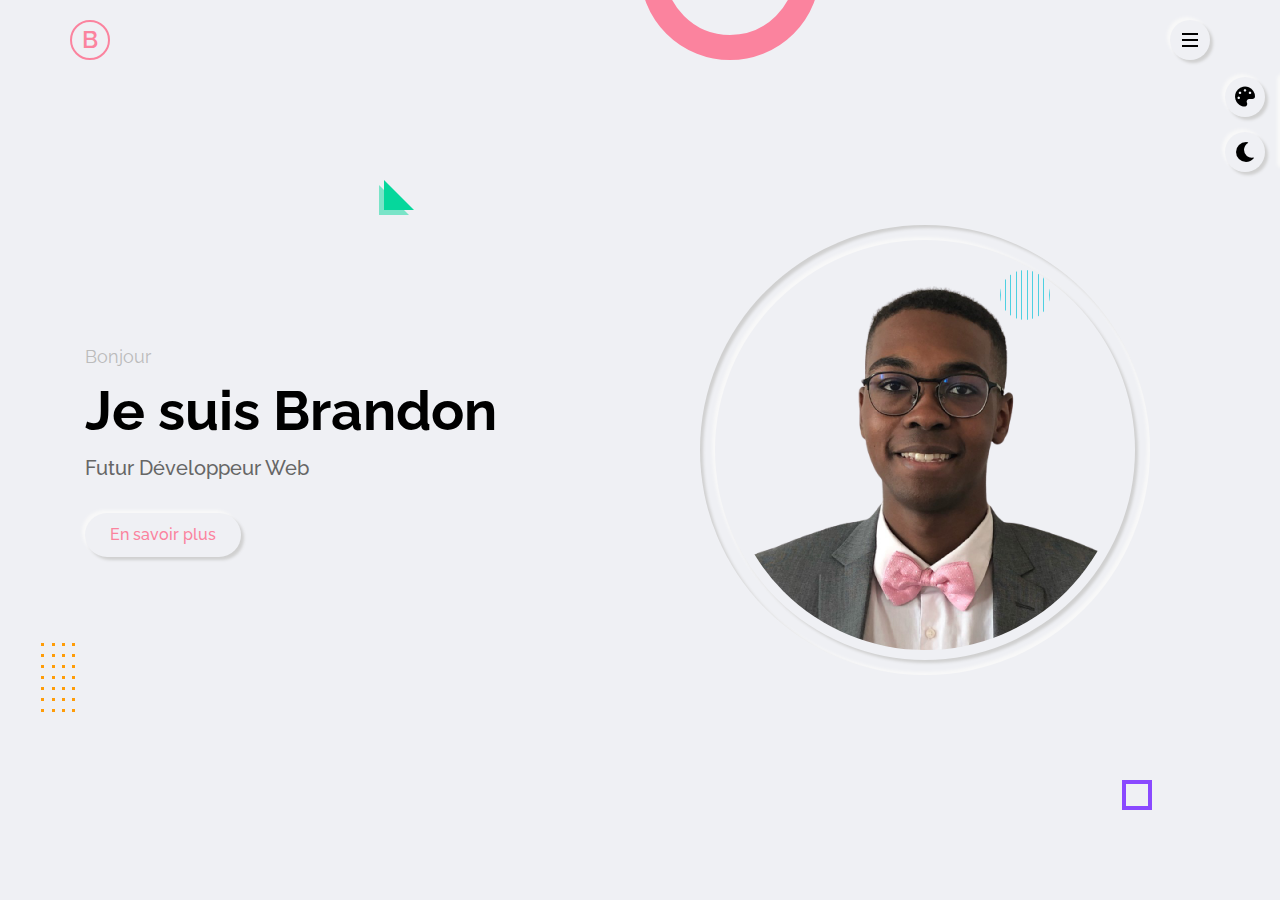
<file: portfolio/index.html>
<!DOCTYPE html>
<html lang="en">
<head>
    <meta charset="UTF-8">
    <meta http-equiv="X-UA-Compatible" content="IE=edge">
    <meta name="viewport" content="width=device-width, initial-scale=1.0">
    
    <!-- font awesome -->
    <link rel="stylesheet" href="css/font-aawesome.css">

    <!-- main css -->

    <link rel="stylesheet" href="css/style.css">

    <!-- responsive css -->

    <link rel="stylesheet" type="text/css" href="css/responsive.css">

    <!-- default color skin -->

    <link rel="stylesheet" href="css/color-1.css">

    <!-- style switcher -->
    <link rel="stylesheet" type="text/css" class="alternate-style" title="color-1" href="css/color-1.css" disabled>
    <link rel="stylesheet" type="text/css" class="alternate-style" title="color-2" href="css/color-2.css" disabled>
    <link rel="stylesheet" type="text/css" class="alternate-style" title="color-3" href="css/color-3.css" disabled>
    <link rel="stylesheet" type="text/css" class="alternate-style" title="color-4" href="css/color-4.css" disabled>
    <link rel="stylesheet" type="text/css" class="alternate-style" title="color-5" href="css/color-5.css" disabled>
    <link rel="stylesheet" href="css/style-switcher.css">

    <!-- title -->

    <title>Personal Portfolio Website</title>
</head>
<body>

    <!-- header start -->

    <header class="header">
        <div class="container">
            <div class="row justify-content-between">
                <div class="logo">
                    <a href="index.html">B</a>      
                </div>
                <div class="hamburger-btn outer-shadow hover-in-shadow">
                    <span></span>
                </div>
            </div>
        </div>
    </header>
    
    <!-- header end -->

    <!-- navigation menu start -->

    <nav class="nav-menu">
        <div class="close-nav-menu outer-shadow hover-in-shadow">&times;</div>
        <div class="nav-menu-inner">
            <ul>
                <li><a href="#home" class="link-item inner-shadow active">accueil</a></li>
                <li><a href="#about" class="link-item outer-shadow hover-in-shadow">à propos de moi</a></li>
                <li><a href="#services" class="link-item outer-shadow hover-in-shadow">services</a></li>
                <li><a href="#portfolio" class="link-item outer-shadow hover-in-shadow">portfolio</a></li>
                <li><a href="#testimonial" class="link-item outer-shadow hover-in-shadow">avis</a></li>
                <li><a href="#contact" class="link-item outer-shadow hover-in-shadow">contact</a></li>
            </ul>
        </div>

        <!-- copyright text -->

        <p class="copyright-text">&copy; 03/12/2021 Portfolio de Brandon ALEXANDRE</p>
    </nav>
    <div class="fade-out-effect"></div>
    <!-- navigation menu end -->

    <!-- Accueil section start -->

    <section class="home-section section active" id="home">

        <!-- Effect wrap start -->

        <div class="effect-wrap">
            <div class="effect effect-1"></div>
            <div class="effect effect-2">
                <div></div><div></div><div></div><div></div><div></div><div></div><div></div>
                <div></div><div></div><div></div><div></div><div></div><div></div><div></div>
                <div></div><div></div><div></div><div></div><div></div><div></div><div></div>
                <div></div><div></div><div></div><div></div><div></div><div></div><div></div>
            </div>
            <div class="effect effect-3"></div>
            <div class="effect effect-4"></div>
            <div class="effect effect-5">
                <div></div><div></div><div></div><div></div><div></div>
                <div></div><div></div><div></div><div></div><div></div>
            </div>
        </div>

        <!-- Effect wrap end -->

        <div class="container">
            <div class="row full-screen align-items-center">
                <div class="home-text">
                    <p>Bonjour</p>
                    <h2>Je suis Brandon</h2>
                    <h1>futur développeur web</h1>
                    <a href="#about" class="link-item btn-1 outer-shadow hover-in-shadow">En savoir plus</a>
                </div>
                <div class="home-img">
                    <div class="img-box inner-shadow">
                        <img src="img/photo-de-profil.png" class="outer-shadow" alt="profile-pic">
                    </div>
                </div>
            </div>
        </div>
    </section>
    <!-- Accueil section end -->

    <!-- A propos de moi section start  -->

    <section class="about-section section" id="about">
        <div class="container">
            <div class="row">
                <div class="section-title">
                    <h2 data-heading="informations principales">à propos de moi</h2>
                </div>
            </div>
            <div class="row">
                <div class="about-img">
                    <div class="img-box inner-shadow">
                        <img src="img/photo-de-profil.png" class="outer-shadow" alt="profile-pic">
                    </div>

                    <!-- Liens réseaux sociaux start  -->

                    <div class="social-links">
                        <a href="https://www.instagram.com/brazake/?hl=fr" class="outer-shadow hover-in-shadow" target="_blank"><i class="fab fa-instagram"></i></a>
                        <a href="https://www.linkedin.com/in/brandon-alexandre-1036ba220" class="outer-shadow hover-in-shadow" target="_blank"><i class="fab fa-linkedin-in"></i></a>
                        <a href="https://github.com/brazake" class="outer-shadow hover-in-shadow" target="_blank"><i class="fab fa-github"></i></a>
                    </div>

                    <!-- Liens réseaux sociaux end  -->

                </div>
                <div class="about-info">
                    <p><span>Bonjour ! Je m'appelle Brandon. Je suis développeur web.</span><br>Auparavant, j’ai effectué plusieurs années en tant qu'Aide-soignant dans des hôpitaux généraux, psychiatrique et dans des maisons de retraite, ce qui m’a permis d’acquérir de très bonnes compétences telles que l’organisation, l’écoute, le conseil ainsi que des qualités relationnelles importantes. J’ai profité de mon opération du genou pour effectuer une reconversion professionnelle dans le Développement Web, domaine qui m’intéresse depuis de nombreuses années.</p>
                    <p>J’ai donc suivi la formation Développeur Web au sein d'une école de développement web en direct et à distance, O'clock. Je souhaite grâce à cette formation l’obtenir un Bac+2, puis trouvé un emploi pour continuer dans cet axe avec envie, motivation et des idées plein la tête.</p>
                    <a href="cv.pdf" class="btn-1 outer-shadow hover-in-shadow" target="_blank">Télécharger le CV</a>
                    <a href="#contact" class="link-item btn-1 outer-shadow hover-in-shadow">Engagez moi</a>
                </div>
            </div>
            <!-- A propos onglet start  -->
            <div class="row">
                <div class="about-tabs">
                    <span class="tab-item outer-shadow active" data-target=".skills">compétences</span>
                    <span class="tab-item" data-target=".experience">éxperiences</span>
                    <span class="tab-item" data-target=".education">diplômes</span>
                </div>
            </div>
            <!-- A propos onglet end  -->

            <!-- compétence start  -->
            <div class="row">
                <div class="skills tab-content active">
                    <div class="row">
                        <!--  skill item start  -->
                        <div class="skills-item">
                            <p>Html</p>
                            <div class="progress inner-shadow">
                                <div class="progress-bar" style="width: calc(80% - 14px)">
                                    <!-- <span>80%</span> -->
                                </div>
                            </div>
                            <ul>
                                <li>- Structure d'un page</li>
                                <li>- Tags principaux</li>
                                <li>- Les éléments et leurs placements</li>
                                <li>- Balises structurantes</li>
                                <li>- Listes</li>
                                <li>- Tableaux</li>
                                <li>- Formulaires</li>
                            </ul>
                        </div>
                        <!--  skill item end  -->
                        <!--  skill item start  -->
                        <div class="skills-item">
                            <p>Javascript</p>
                            <div class="progress inner-shadow">
                                <div class="progress-bar" style="width: calc(70% - 14px)">
                                    <!-- <span>70%</span> -->
                                </div>
                            </div>
                            <ul>
                                <li>- Les variables</li>
                                <li>- Les conditions</li>
                                <li>- Les boucles</li>
                                <li>- Les fonctions</li>
                                <li>- Les tableaux</li>
                                <li>- Algorithmes</li>
                            </ul>
                        </div>
                        <!--  skill item end  -->
                        <!--  skill item start  -->
                        <div class="skills-item">
                            <p>React</p>
                            <div class="progress inner-shadow">
                                <div class="progress-bar" style="width: calc(30% - 14px)">
                                    <!-- <span>30%</span> -->
                                </div>
                            </div>
                            <ul>
                                <li>- Création et analyse d'une application React</li>
                                <li>- Les composants React</li>
                                <li>- Cycles de vie</li>
                                <li>- Les routes</li>
                                <li>- Redux</li>
                                <li>- Strapi</li>
                                <li>- Ant Design</li>
                            </ul>
                        </div>
                        <!--  skill item end  -->
                        <!--  skill item start  -->
                        <div class="skills-item">
                            <p>Css</p>
                            <div class="progress inner-shadow">
                                <div class="progress-bar" style="width: calc(80% - 14px)">
                                    <!-- <span>80%</span> -->
                                </div>
                            </div>
                            <ul>
                                <li>- Marges</li>
                                <li>- Bordures</li>
                                <li>- Fond coloré / imagé / dégradé</li>
                                <li>- Polices de caractères</li>
                                <li>- Couleurs</li>
                                <li>- Les flottants</li>
                                <li>- Flexbox</li>
                                <li>- Positionnement (fixé, absolu et relatif)</li>
                            </ul>
                        </div>
                        <!--  skill item end  -->
                        <!--  skill item start  -->
                        <div class="skills-item">
                            <p>SQL</p>
                            <div class="progress inner-shadow">
                                <div class="progress-bar" style="width: calc(60% - 14px)">
                                    <!-- <span>60%</span> -->
                                </div>
                            </div>
                            <ul>
                                <li>- Vocabulaire SQL</li>
                                <li>- Opérations SQL</li>
                                <li>- Sélection de données</li>
                                <li>- Les jointures</li>
                            </ul>
                        </div>
                        <!--  skill item end  -->
                        <!--  skill item start  -->
                        <div class="skills-item">
                            <p>Php</p>
                            <div class="progress inner-shadow">
                                <div class="progress-bar" style="width: calc(70% - 14px)">
                                    <!-- <span>70%</span> -->
                                </div>
                            </div>
                            <ul>
                                <li>- Les variables</li>
                                <li>- Les conditions</li>
                                <li>- Les boucles</li>
                                <li>- Les fonctions</li>
                                <li>- Les tableaux</li>
                                <li>- Utiliser le php dans du html</li>
                                <li>- Formulaire et récupération des données en PHP</li>
                                <li>- Communiquer avec une base de données</li>
                                <li>- POO</li>
                            </ul>
                        </div>
                        <!--  skill item end  -->
                    </div>
                </div>
            </div>
            <!-- compétence end  -->

            <!-- experience start  -->
            <div class="row">
                <div class="experience tab-content">
                    <div class="row">
                        <div class="timeline">
                            <div class="row">
                                <!-- timeline item start  -->
                                <div class="timeline-item">
                                    <div class="timeline-item-inner outer-shadow">
                                        <i class="fas fa-briefcase icon"></i>
                                        <span>Juin, 2022 - Futur</span>
                                        <h3>développeur Web</h3>
                                        <h4>Chez vous ?</h4>
                                        <p>Si vous me recrutez, vous prendrez la place de cette case.</p>
                                    </div>
                                </div>
                                <!-- timeline item end  -->
                                <!-- timeline item start  -->
                                <div class="timeline-item">
                                    <div class="timeline-item-inner outer-shadow">
                                        <i class="fas fa-briefcase icon"></i>
                                        <span>Septembre, 2020 - Avril, 2021</span>
                                        <h3>Aide soignant</h3>
                                        <h4>Maison de retraite, les Saules, Montauban (82)</h4>
                                        <p>Cet emploi m’a permis d’acquérir de très bonnes compétences telles que l’organisation, l’écoute, la patience ainsi que des qualités relationnelles importantes. Dans cet emploi, je travaillais de nuit.</p>
                                    </div>
                                </div>
                                <!-- timeline item end  -->
                                <!-- timeline item start  -->
                                <div class="timeline-item">
                                    <div class="timeline-item-inner outer-shadow">
                                        <i class="fas fa-briefcase icon"></i>
                                        <span>Septembre, 2018 - Septembre, 2020</span>
                                        <h3>Aide soignant</h3>
                                        <h4>Maison de retraite, Les rives d'or, La couture Boussey (27)</h4>
                                        <p>Cet emploi m’a permis d’acquérir de très bonnes compétences et il m'a permis de gagner en maturité. Dans cet emploi, je travaillais de jour.</p>
                                    </div>
                                </div>
                                <!-- timeline item end  -->
                                <!-- timeline item start  -->
                                <div class="timeline-item">
                                    <div class="timeline-item-inner outer-shadow">
                                        <i class="fas fa-briefcase icon"></i>
                                        <span>Septembre, 2016 - Septembre, 2018</span>
                                        <h3>Aide soignant</h3>
                                        <h4>Hopital psychiatrique et général, Évreux (27)</h4>
                                        <p>Durant cette période, j'étais vacataire. Ce qui m'a permis de travailler dans différents secteurs là où il y avait du besoin. Ça m'a permis d'améliorer mes capacités d'adaptation et m'a permis de développer en moi cette envie de toujours vouloir m'améliorer.</p>
                                    </div>
                                </div>
                                <!-- timeline item end  -->
                            </div>
                        </div>
                    </div>
                </div>
            </div>
            <!-- experience end  -->

            <!--  education start-->
            <div class="row">
                <div class="education tab-content">
                    <div class="row">
                        <div class="timeline">
                            <div class="row">
                                <!-- timeline item start  -->
                                <div class="timeline-item">
                                    <div class="timeline-item-inner outer-shadow">
                                        <i class="fas fa-graduation-cap icon"></i>
                                        <span>Decembre, 2021 - maintenant</span>
                                        <h3>Étudiant chez O'clock</h3>
                                        <p>Cette formation débouche sur le Titre Professionnel "Développeur Web et Web mobile" inscrit au RNCP. Il s’agit d’une certification de niveau 5 au barème européen, équivalent bac+2.</p>
                                    </div>
                                </div>
                                <!-- timeline item end  -->
                                <!-- timeline item start  -->
                                <div class="timeline-item">
                                    <div class="timeline-item-inner outer-shadow">
                                        <i class="fas fa-graduation-cap icon"></i>
                                        <span>2016</span>
                                        <h3>Diplôme d'Aide-soignant</h3>
                                    </div>
                                </div>
                                <!-- timeline item end  -->
                                <!-- timeline item start  -->
                                <div class="timeline-item">
                                    <div class="timeline-item-inner outer-shadow">
                                        <i class="fas fa-graduation-cap icon"></i>
                                        <span>2014</span>
                                        <h3>Obtention du Baccalauréat St2s</h3>
                                    </div>
                                </div>
                                <!-- timeline item end  -->
                            </div>
                        </div>
                    </div>
                </div>
            </div>

        
            <!--  education end  -->

        </div>
    </section>

    <!-- A propos de moi section end  -->

    <!-- service section section start  -->

    <section class="service-section section" id="services">
        <div class="container">
            <div class="row">
                <div class="section-title">
                    <h2 data-heading="Services">Les services que je proposes</h2>
                </div>
            </div>
            <div class="row">

                <!--  Service item start  -->

                <div class="service-item">
                    <div class="service-item-inner outer-shadow">
                        <div class="icon inner-shadow">
                            <i class="fas fa-mobile-alt"></i>
                        </div>
                        <h3>responsive design</h3>
                        <p>Le Responsive Web design vise à l'élaboration de sites offrant une expérience de lecture et de navigation optimales quelle que soit la gamme d'appareil (téléphones mobiles, tablettes, ordinateur).

                        </p>
                    </div>
                </div>

                <!--  Service item end  -->
                <!--  Service item start  -->

                <div class="service-item">
                    <div class="service-item-inner outer-shadow">
                        <div class="icon inner-shadow">
                            <i class="fas fa-laptop-code"></i>
                        </div>
                        <h3>web design</h3>
                        <p>Le web design vise organiser l’information dans les pages du site et adapter au mieux les contenus à ce support spécifique qu’est le web.</p>
                    </div>
                </div>

                <!--  Service item end  -->
                <!--  Service item start  -->

                <div class="service-item">
                    <div class="service-item-inner outer-shadow">
                        <div class="icon inner-shadow">
                            <i class="fas fa-code"></i>
                        </div>
                        <h3>code propre</h3>
                        <p>Un code qui respecte les règles et normes du langage de développement (HTML, CSS, PHP, Javascript, REACT )</p>
                    </div>
                </div>

                <!--  Service item end  -->
                <!--  Service item start  -->

                <div class="service-item">
                    <div class="service-item-inner outer-shadow">
                        <div class="icon inner-shadow">
                            <i class="fas fa-search"></i>
                        </div>
                        <h3>référencement marketing</h3>
                        <p>Englobe toutes les techniques visant à améliorer la visibilité d’un site web dans les résultats naturels des moteurs de recherche tels que Google, Yahoo ou Bing...</p>
                    </div>
                </div>

                <!--  Service item end  -->
        </div>
    </section>

    <!-- service section section end  -->

    <!--  Portefolio section start  -->

    <section class="portfolio-section section" id="portfolio">
        <div class="container">
            <div class="row">
                <div class="section-title">
                    <h2 data-heading="portfolio">Les derniers travaux</h2>
                </div>
            </div>
            <!--  portfolio filter start  -->
            <div class="row">
                <div class="portfolio-filter">
                    <span class="filter-item outer-shadow active" data-target="all">tout</span>
                    <span class="filter-item" data-target="web-application">web application</span>
                    <span class="filter-item" data-target="challenge-frontend-mentor">challenge frontend mentor</span>
                    <span class="filter-item" data-target="mobile-app">application mobile</span>
                    <span class="filter-item" data-target="e-commerce">e-commerce</span>
                </div>
            </div>
            <!--  portfolio filter end  -->

            <!--  portfolio items start  -->

            <div class="row portfolio-items">
            <!--  portfolio item start 1  -->
                <div class="portfolio-item" data-category="web-application">
                    <div class="portfolio-item-inner outer-shadow">
                        <div class="portfolio-item-img">
                            <img src="img/Portefolio-personnel.png" alt="portefolio" data-screenshots="img/portefolio-personnel/Capture d’écran 2021-12-05 030250.png,
                            img/portefolio-personnel/Capture d’écran 2021-12-05 030319.png,
                            img/portefolio-personnel/Capture d’écran 2021-12-05 030344.png,
                            img/portefolio-personnel/Capture d’écran 2021-12-05 030411.png,
                            img/portefolio-personnel/Capture d’écran 2021-12-05 030427.png,
                            img/portefolio-personnel/Capture d’écran 2021-12-05 030443.png,
                            img/portefolio-personnel/Capture d’écran 2021-12-05 030508.png">
                            <!--  view project btn  -->
                            <span class="view-project">voir le projet</span>
                        </div>
                        <p class="portfolio-item-title">portfolio personnel</p>
                        
                        <!--  portfolio item details start  -->

                        <div class="portfolio-item-details">
                            <div class="row">
                                <div class="description">
                                    <h3>Résumé du projet :</h3>
                                    <p>Pendant la formation et en vue d'une entrée dans la vie active, j'ai voulu faire un portfolio pour y mettre les différents projets que j'aurais réalisé durant la formation et avant la formation. <br> Je l'ai mis dans mes projets même si théoriquement si vous êtes dessus.</p>
                                </div>
                                <div class="info">
                                    <h3>Info du projet :</h3>
                                    <ul>
                                        <li>Date - <span>2021</span></li>
                                        <li>Client - <span>Brandon ALEXANDRE</span></li>
                                        <li>Langages - <span>html, css, javascript</span></li>
                                    </ul>
                                </div>
                            </div>
                        </div>
                        <!--  portfolio item details end  -->
                    </div>
                </div>
                <!--  portfolio item end 1 -->

                <!--  portfolio item start 2 -->
                <div class="portfolio-item" data-category="web-application">
                    <div class="portfolio-item-inner outer-shadow">
                        <div class="portfolio-item-img">
                            <img src="img/Site-jm-plumber.png" alt="site jm.plumber" data-screenshots="img/site-jm-plumber/Capture d’écran 2021-12-05 010413.png,
                            img/site-jm-plumber/Capture d’écran 2021-12-05 010447.png,
                            img/site-jm-plumber/Capture d’écran 2021-12-05 010514.png,
                            img/site-jm-plumber/Capture d’écran 2021-12-05 010558.png,
                            img/site-jm-plumber/Capture d’écran 2021-12-05 010629.png,
                            img/site-jm-plumber/Capture d’écran 2021-12-05 010736.png,
                            img/site-jm-plumber/Capture d’écran 2021-12-05 010759.png">
                            <!--  view project btn  -->
                            <span class="view-project">voir le projet</span>
                        </div>
                        <p class="portfolio-item-title">site plomberie</p>
                        
                        <!--  portfolio item details start  -->

                        <div class="portfolio-item-details">
                            <div class="row">
                                <div class="description">
                                    <h3>Résumé du projet :</h3>
                                    <p>Voici mon tout premier site mis en ligne pour mon papa. <br>
                                    C'est un site pour mettre en avant son travail en tant que plombier. <br><br>
                                    Je le modifierais et le rendrais plus joli, après la formation, mais bon ça reste le premier, qui touche la perfection dès le début ?</p>
                                </div>
                                <div class="info">
                                    <h3>Info du projet :</h3>
                                    <ul>
                                        <li>Date - <span>2021</span></li>
                                        <li>Client - <span>Jean-Marc ALEXANDRE</span></li>
                                        <li>Langages - <span>html, css, javascript, php</span></li>
                                        <li>Web - <span><a href="https://jm-plumber.fr/" target="_blank">jm-plumber.fr</a></span></li>
                                    </ul>
                                </div>
                            </div>
                        </div>
                        <!--  portfolio item details end  -->
                    </div>
                </div>
                <!--  portfolio item end 2 -->
                <!--  portfolio item start 3 -->
                <div class="portfolio-item" data-category="challenge-frontend-mentor">
                    <div class="portfolio-item-inner outer-shadow">
                        <div class="portfolio-item-img">
                            <img src="img/challenges/challenge 7 grid/Capture d’écran 2022-01-13 140043.png" alt="challenge frontend mentor sur grid" data-screenshots="img/challenges/challenge 7 grid/Capture d’écran 2022-01-13 140043.png,
                            img/challenges/challenge 7 grid/Capture d’écran 2022-01-13 140107.png,
                            img/challenges/challenge 7 grid/Capture d’écran 2022-01-13 140120.png,
                            img/challenges/challenge 7 grid/Capture d’écran 2022-01-13 140132.png">
                            <!--  view project btn  -->
                            <span class="view-project">voir le projet</span>
                        </div>
                        <p class="portfolio-item-title">Challenge sur le grid</p>
                        
                        <!--  portfolio item details start  -->

                        <div class="portfolio-item-details">
                            <div class="row">
                                <div class="description">
                                    <h3>Résumé du projet :</h3>
                                    <p>Dans cet exercice, on nous demandait de reproduire une page web, que nous avions reçus en image. Je suis vraiment content parce que j'ai pu exactement le reproduire. Ce challenge m'a permis de travailler sur le Html et le Css.</p>
                                </div>
                                <div class="info">
                                    <h3>Info du projet :</h3>
                                    <ul>
                                        <li>Date - <span>2021</span></li>
                                        <li>Client - <span>challenge frontend-mentor</span></li>
                                        <li>Langages - <span>html, css</span></li>
                                    </ul>
                                </div>
                            </div>
                        </div>
                        <!--  portfolio item details end  -->
                    </div>
                </div>
                <!--  portfolio item end 3 -->
                <!--  portfolio item start 4 -->
                <div class="portfolio-item" data-category="challenge-frontend-mentor">
                    <div class="portfolio-item-inner outer-shadow">
                        <div class="portfolio-item-img">
                            <img src="img/challenges/challenges html css/Capture d’écran 2022-01-13 143007.png" alt="challenge frontend mentor en html et en css" data-screenshots="img/challenges/challenges html css/Capture d’écran 2022-01-13 143007.png,
                            img/challenges/challenges html css/Capture d’écran 2022-01-13 143133.png,
                            img/challenges/challenges html css/Capture d’écran 2022-01-13 143207.png,
                            img/challenges/challenges html css/Capture d’écran 2022-01-13 143307.png,
                            img/challenges/challenges html css/Capture d’écran 2022-01-13 143323.png">
                            <!--  view project btn  -->
                            <span class="view-project">voir le projet</span>
                        </div>
                        <p class="portfolio-item-title">Challenges html/css</p>
                        
                        <!--  portfolio item details start  -->

                        <div class="portfolio-item-details">
                            <div class="row">
                                <div class="description">
                                    <h3>Résumé du projet :</h3>
                                    <p>Dans ces exercices, on nous demandait de reproduire une page web ou des partie que l'on peu retrouver sur des pages web. Ces challenges m'on permis de travailler sur le Html et le Css.</p>
                                </div>
                                <div class="info">
                                    <h3>Info du projet :</h3>
                                    <ul>
                                        <li>Date - <span>2020</span></li>
                                        <li>Client - <span>challenge frontend-mentor</span></li>
                                        <li>Langages - <span>html, css</span></li>
                                    </ul>
                                </div>
                            </div>
                        </div>
                        <!--  portfolio item details end  -->
                    </div>
                </div>
                <!--  portfolio item end 4 -->
            </div>
            <!--  portfolio items end  -->
        </div>
    </section>
    <!--  Portfolio section end  -->

    <!--  testimonial section start  -->
    <section class="testimonial-section section" id="testimonial">
        <div class="container">
            <div class="row">
                <div class="section-title">
                    <h2 data-heading="Témoignage">Avis clients</h2>
                </div>
            </div>
            <div class="row">
                <div class="testi-box">
                    <div class="testi-slider outer-shadow">
                        <div class="testi-slider-container">
                            <!--  testi item start  -->
                            <div class="testi-item active">
                                <i class="fas fa-quote-left left"></i>
                                <i class="fas fa-quote-right right"></i>
                                <p>Du très bon travail, et en tant que client, je suis satisfait de mon site Jm-plumber.</p>
                                <img src="img/testimonial/User-80_icon-icons.com_57249.png" alt="avis-client">
                                <span>Jean-Marc</span>
                            </div>
                            <!--  testi item end  -->
                            <!--  testi item start  -->
                            <div class="testi-item">
                                <i class="fas fa-quote-left left"></i>
                                <i class="fas fa-quote-right right"></i>
                                <p>Du très bon travail, à l'écoute et sérieux.</p>
                                <img src="img/testimonial/Businesswoman-80_icon-icons.com_57361.png" alt="avis-client">
                                <span>Rachelle</span>
                            </div>
                            <!--  testi item end  -->
                            <!--  testi item start  -->
                            <div class="testi-item">
                                <i class="fas fa-quote-left left"></i>
                                <i class="fas fa-quote-right right"></i>
                                <p>À sur mettre a profit ces connaissance pour me faire une page web, merci.</p>
                                <img src="img/testimonial/User-80_icon-icons.com_57249.png" alt="avis-client">
                                <span>Jannaï</span>
                            </div>
                            <!--  testi item end  -->
                        </div>
                    </div>
                    <div class="testi-slider-nav">
                        <span class="prev outer-shadow hover-in-shadow"><i class="fas fa-angle-left"></i></span>
                        <span class="next outer-shadow hover-in-shadow"><i class="fas fa-angle-right"></i></span>
                    </div>
                </div>
            </div>
        </div>
    </section>
    <!--  testimonial section end  -->

    <!--  Contact section start  -->

    <section class="contact-section section" id="contact">
        <div class="container">
            <div class="row">
                <div class="section-title">
                    <h2 data-heading="contact">Entrez en contact</h2>
                </div>
            </div>
            <div class="row">

                <!--  contact item start  -->
                <div class="contact-item">
                    <div class="contact-item-inner outer-shadow">
                        <i class="fas fa-phone"></i>
                        <span>Téléphone</span>
                        <p>06 27 92 23 20</p>
                    </div>
                </div>
                <!--  contact item end  -->
                <!--  contact item start  -->
                <div class="contact-item">
                    <div class="contact-item-inner outer-shadow">
                        <i class="fas fa-envelope"></i>
                        <span>Email</span>
                        <p>brazake@outlook.com</p>
                    </div>
                </div>
                <!--  contact item end  -->
                <!--  contact item start  -->
                <div class="contact-item">
                    <div class="contact-item-inner outer-shadow">
                        <i class="fas fa-map-marker-alt"></i>
                        <span>Adresse</span>
                        <p>Brandon Alexandre <br> Montauban</p>
                    </div>
                </div>
                <!--  contact item end  -->
            </div>
            <div class="row">
                <div class="contact-form">
                    <form action="https://formsubmit.co/brazake@outlook.com" method="POST">
                        <div class="row">
                            <div class="w-50">
                                <div class="input-group outer-shadow hover-in-shadow">
                                    <input type="text" name="nom" placeholder="Nom*" class="input-control" required>
                                </div>
                                <div class="input-group outer-shadow hover-in-shadow">
                                    <input type="email" name="email" placeholder="Email" class="input-control" required>
                                </div>
                                <div class="input-group outer-shadow hover-in-shadow">
                                    <input type="text" name="_subject" placeholder="Objet*" class="input-control" required>
                                    <input type="hidden" name="_next" value="https://portfolio-brandon-alexandre.com/mail/thankyou.html">
                                </div>
                            </div>
                            <div class="w-50">
                                <div class="input-group outer-shadow hover-in-shadow">
                                    <textarea class="input-control" name="message" placeholder="Message*" required></textarea>
                                </div>
                            </div>
                        </div>
                        <div class="row">
                            <div class="submit-btn">
                                <button type="submit" class="btn-1 outer-shadow hover-in-shadow">Envoyer un message</button>
                            </div>
                        </div>
                    </form>
                </div>
            </div>
        </div>
    </section>

    <!--  Contact section end  -->

    <!--  Portfolio popup start  -->
    <div class="pp portfolio-popup">
        <div class="pp-details">
            <div class="pp-details-inner">
                <div class="pp-title">
                    <h2>portfolio personnel</h2>
                    <p>Catégorie - <span class="pp-project-category">Web application</span></p>
                </div>
                <div class="pp-project-details">
                    <div class="row">
                        <div class="description">
                            <h3>Résumé du projet :</h3>
                            <p>Lorem ipsum dolor sit amet, consectetur adipiscing elit, sed do eiusmod tempor incididunt ut labore et dolore magna aliqua. Ut enim ad minim veniam, quis nostrud exercitation ullamco laboris nisi ut aliquip ex ea commodo consequat.</p>
                        </div>
                        <div class="info">
                            <h3>Info du projet :</h3>
                            <ul>
                                <li>Date - <span>2021</span></li>
                                <li>Client - <span>Brandon ALEXANDRE</span></li>
                                <li>Langages - <span>html, css, javascript</span></li>
                                <li>Web - <span><a href="index.html" target="_blank">portefolio.com</a></span></li>
                            </ul>
                        </div>
                    </div>
                </div>
            </div>
        </div>

        <div class="separator"></div>

        <div class="pp-main">
            <div class="pp-main-inner">
                <div class="pp-project-details-btn outer-shadow hover-in-shadow">Détails du projet <i class="fas fa-plus"></i></div>
                <div class="pp-close outer-shadow hover-in-shadow">&times;</div>
                <img src="img/Portefolio-personnel.png" alt="img" class="pp-img outer-shadow">
                <div class="pp-counter">1 sur 7</div>
            </div>
            <div class="pp-loader">
                <div></div>
            </div>
            <!--  pp navigation start -->

            <div class="pp-prev"><i class="fas fa-play"></i></div>
            <div class="pp-next"><i class="fas fa-play"></i></div>

            <!--  pp navigation end -->
        </div>
    </div>
    <!--  Portfolio popup end  -->

    <!-- style switcher start -->

    <div class="style-switcher outer-shadow">
        <div class="style-switcher-toggler s-icon outer-shadow hover-in-shadow">
            <i class="fas fa-palette"></i>
        </div>
        <div class="day-night s-icon outer-shadow hover-in-shadow">
            <i class="fas"></i>
        </div>

        <h4>Couleurs thèmes</h4>
        <div class="colors">
            <span class="color-1" onclick="setActiveStyle('color-1')"></span>
            <span class="color-2" onclick="setActiveStyle('color-2')"></span>
            <span class="color-3" onclick="setActiveStyle('color-3')"></span>
            <span class="color-4" onclick="setActiveStyle('color-4')"></span>
            <span class="color-5" onclick="setActiveStyle('color-5')"></span>
        </div>
    </div>

    <!-- style switcher end -->

<!--  main js  -->
<script src="js/main.js"></script>
<!-- style switcher js -->
<script src="js/style-switcher.js"></script>
</body>
</html>
</file>
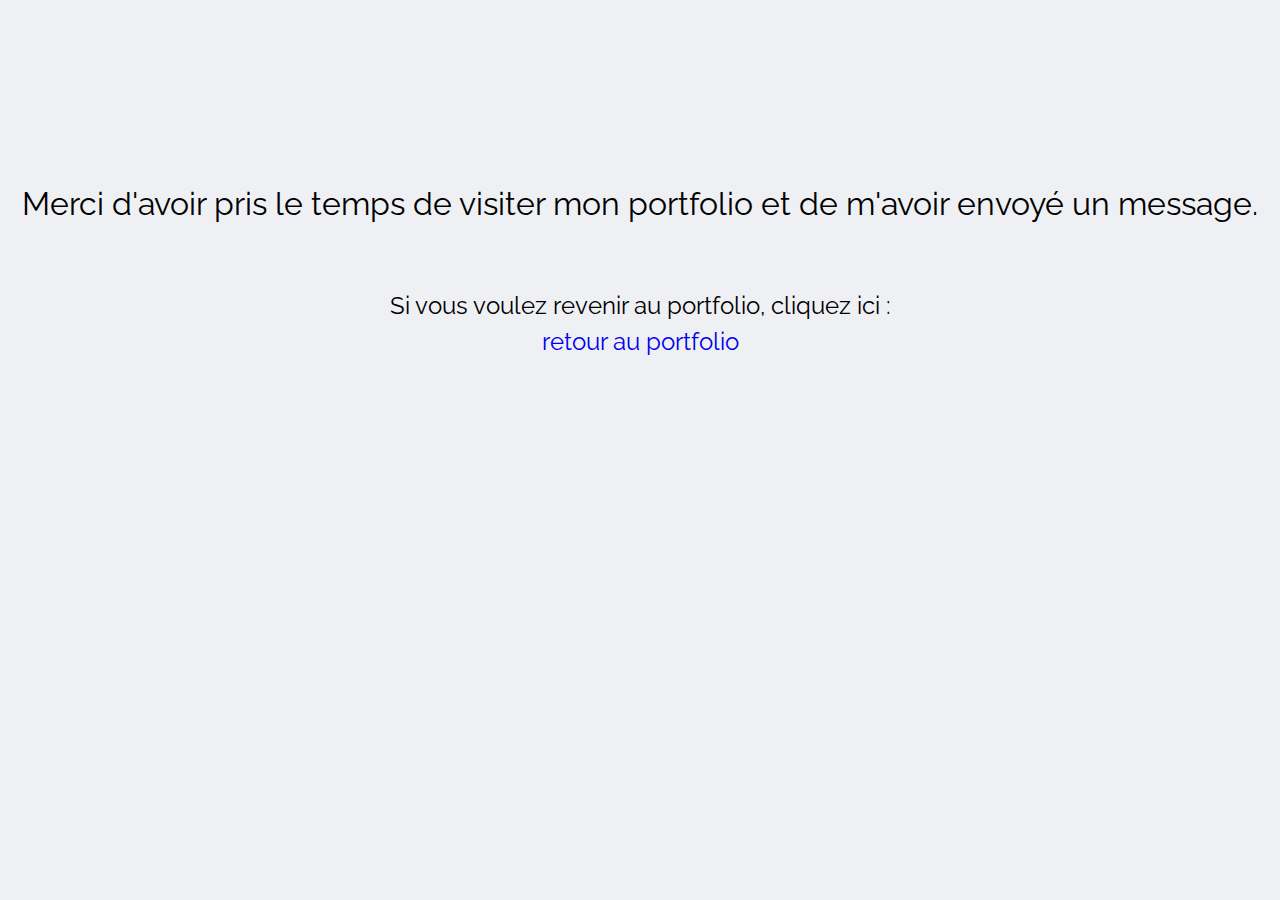
<file: portfolio/mail/thankyou.html>
<!DOCTYPE html>
<html lang="en">
<head>
    <meta charset="UTF-8">
    <meta http-equiv="X-UA-Compatible" content="IE=edge">
    <meta name="viewport" content="width=device-width, initial-scale=1.0">

    <!-- font awesome -->
    <link rel="stylesheet" href="../css/font-aawesome.css">

    <!-- main css -->

    <link rel="stylesheet" href="../css/style.css">

    <!-- title -->

    <title>Personal Portfolio Remerciement</title>
</head>
<body>

    <div class="tanks">
        <h1 class="section-title">Merci d'avoir pris le temps de visiter mon portfolio et de m'avoir envoyé un message.</h1>
        <h2 class="section-title">Si vous voulez revenir au portfolio, cliquez ici : <br> <a href="http://portfolio-brandon-alexandre.com/">retour au portfolio</a></h2>
    </div>
</body>
</html>
</file>
<file: portfolio/css/style.css>
/*------------------------------------- Fonts ----------------------------*/


@import url('https://fonts.googleapis.com/css2?family=Raleway:wght@400;500;600;700&display=swap');


/*------------------------------------- Global style ---------------------*/ 


/*------------------------------ Define custom css variables --------------*/

:root{
    --bg-black-900: #000000;
    --bg-black-100: #dddddd;
    --bg-black-50: #eff0f4;
    --bg-opacity: rgba(255,255,255,0.5);
    --text-black-900:#000000;
    --text-black-700: #555555;
    --text-black-600: #666666;
    --text-black-300: #bbbbbb;
    --outer-shadow: 3px 3px 3px #d0d0d0, -3px -3px 3px #f8f8f8;
    --outer-shadow-0: 0 0 0 #d0d0d0, 0 0 0 #f8f8f8;
    --inner-shadow: inset 3px 3px 3px #d0d0d0, inset -3px -3px 3px #f8f8f8;
    --inner-shadow-0: inset 0 0 0 #d0d0d0, inset 0 0 0 #f8f8f8;
}

/*------------------------------ Override custom css variables for dark theme --------------*/
body.dark{
    --text-black-900:#ffffff;
    --bg-black-900: #ffffff;
    --bg-black-100: #353535;
    --bg-black-50: #2b2c2f;
    --bg-opacity: rgba(43,44,47,0.5);
    --text-black-900:#ffffff;
    --text-black-700: #ffffff;
    --text-black-600: #bbbbbb;
    --outer-shadow: 3px 3px 3px #222327, -3px -3px 3px #363636;
    --outer-shadow-0: 0 0 0 #222327, 0 0 0 #363636;
    --inner-shadow: inset 3px 3px 3px #222327, inset -3px -3px 3px #363636;
    --inner-shadow-0: inset 0 0 0 #222327, inset 0 0 0 #363636;
}

body{
    font-size: 16px;
    line-height: 1.5;
    overflow-x: hidden;
    background-color: var(--bg-black-50);
}
body.hidden-scrolling{
    overflow-y: hidden;
}
*:not(i){
    font-family: 'Raleway', sans-serif;
    font-weight: 400;
}
*{
    margin: 0;
    padding: 0;
    box-sizing: border-box;
    outline: none;
}
:before,::after{
    box-sizing: border-box;
}
a{
    text-decoration: none;
}
ul{
    list-style: none;
    margin: 0;
    padding: 0;
}
img{
    vertical-align: middle;
    max-width: 100%;
}
.container{
    max-width: 1140px;
    margin: auto;
}
.row{
    display: flex;
    flex-wrap: wrap;
}
.justify-content-between{
    justify-content: space-between;
}
.outer-shadow{
    box-shadow: var(--outer-shadow);
}
.inner-shadow{
    box-shadow: var(--inner-shadow);
}
.hover-in-shadow{
    position: relative;
    z-index: 1;
}
.hover-in-shadow:hover{
    box-shadow: var(--outer-shadow-0);
}
.hover-in-shadow:after{
    content: '';
    position: absolute;
    left: 0;
    top: 0;
    width: 100%;
    height: 100%;
    transition: all 0.3s ease;
    z-index: -1;
}
.hover-in-shadow:hover:after{
    box-shadow: var(--inner-shadow);
}
.align-items-center{
    align-items: center;
}
.btn-1{
    padding: 10px 25px;
    font-size: 16px;
    font-weight: 500;
    color: var(--skin-color);
    background-color: transparent;
    line-height: 1.5;
    cursor: pointer;
    border-radius: 30px;
    transition: all 0.3s ease;
    display: inline-block;
    border: none;
}
.btn-1:after{
    border-radius: 30px;
}
.effect-wrap .effect{
    position: absolute;
    z-index: -1;
}
.effect-1{
    width: 30px;
    height: 30px;
    border: 4px solid #8a49ff;
    right: 10%;
    bottom: 10%;
    animation: spin 10s linear infinite;
}
.effect-2{
    left: 3%;
    bottom: 20%;
    width: 40px;
    display: flex;
    flex-wrap: wrap;
    justify-content: space-between;
    animation: topBounce 12s ease-in-out infinite;
}

.effect-2 div{
    height: 3px;
    width: 3px;
    background-color: #ff9c07;
    margin: 0 3px 8px;
}
.effect-3{
    height: 180px;
    width: 180px;
    border: 25px solid var(--skin-color);
    border-radius: 50%;
    left: 50%;
    top: -120px;
    animation: leftBounce 3s ease-in-out infinite;
}
.effect-4{
    border-top: 30px solid transparent;
    border-left: 30px solid#06d79c;
    left: 30%;
    top: 20%;
    animation: spin 15s linear infinite;
}
.effect-4:before{
    content: '';
    border-top: 30px solid transparent;
    border-left: 30px solid#06d79c;
    position: absolute;
    opacity: 0.5;
    left: -35px;
    top: -25px;
}
.effect-5{
    height: 50px;
    width: 50px;
    right: 18%;
    top: 30%;
    display: flex;
    justify-content: space-between;
    border-radius: 50%;
    overflow: hidden;
    animation: spin 10s linear infinite;
}
.effect-5 div{
    width: 1px;
    background-color: #4dd0e1;
    
}
@keyframes spin{
    0%{
        transform: rotate(0deg);
    }
    100%{
        transform: rotate(360deg);
    }
}
@keyframes topBounce{
    0%, 100%{
        transform: translateY(-500px);
    }
    50%{
        transform: translateY(100px);
    }
}
@keyframes leftBounce{
    0%, 100%{
        transform: translateX(0px);
    }
    50%{
        transform: translateX(25px);
    }
}
@keyframes fateInTop{
    0%{
        opacity: 0;
        transform: translateY(-25px);
    }
    100%{
        opacity: 1;
        transform: translateY(0px);
    }
}

.section-title{
    padding: 0 15px;
    flex: 0 0 100%;
    max-width: 100%;
    text-align: center;
    margin-bottom: 60px;
}
.section-title h2{
    display: inline-block;
    font-size: 30px;
    font-weight: 700;
    color: var(--bg-black-900);
    text-transform: uppercase;
    margin: 0;
}
.section-title h2:before{
    content: attr(data-heading);
    display: block;
    font-size: 16px;
    font-weight: 600;
    color: var(--skin-color);
}
.section.hide{
    display: none;
}
/*------------ header --------------*/

.header{
    padding: 20px 15px;
    position: absolute;
    width: 100%;
    top: 0;
    left: 0;
    z-index: 99;
}
.header .logo a{
    display: inline-block;
    text-align: center;
    line-height: 36px;
    height: 40px;
    width: 40px;
    font-size: 24px;
    color: var(--skin-color);
    border-radius: 50%;
    border: 2px solid var(--skin-color);
    font-weight: 600;
    text-transform: uppercase;
}
.header .hamburger-btn{
    height: 40px;
    width: 40px;
    display: flex;
    align-items: center;
    cursor: pointer;
    border-radius: 50%;
    justify-content: center;
    transition: all 0.3s ease;
}
.header .hamburger-btn:after{
    border-radius: 50%;
}
.header .hamburger-btn span{
    display: block;
    height: 2px;
    width: 16px;
    background-color: var(--bg-black-900);
    position: relative;
}
.header .hamburger-btn span:before,
.header .hamburger-btn span:after{
    content: '';
    position: absolute;
    left: 0;
    width: 100%;
    height: 100%;
    background-color: var(--bg-black-900);
}
.header .hamburger-btn span:before{
    top: -6px;
}
.header .hamburger-btn span:after{
    top: 6px;
}

/*------------ navigation menu --------------*/

.nav-menu{
    position: fixed;
    background-color: var(--bg-black-50);
    padding:0 15px;
    left: 0;
    top: 0;
    width: 100%;
    height: 100%;
    z-index: -1;
    opacity: 0;
    visibility: hidden;
    overflow-y: auto;
}
.fade-out-effect{
    position: fixed;
    left: 0;
    top: 0;
    width: 100%;
    height: 100%;
    background-color: var(--bg-black-50);
    z-index: -1;
    visibility: hidden;
}
.fade-out-effect.active{
    visibility: visible;
    z-index: 1000;
    animation: fadeOut 0.3s ease-out;
}
@keyframes fadeOut{
    0%{
        opacity: 1;
    }
    100%{
        opacity: 0;
    }
}

.nav-menu.open{
    visibility: visible;
    opacity: 1;
    z-index: 999;
    transition: all 0.3s ease-in;
}
.nav-menu .close-nav-menu{
    height: 40px;
    width: 40px;
    display: block;
    font-size: 35px;
    line-height: 35px;
    border-radius: 50%;
    position: absolute;
    right: 100px;
    top: 15px;
    cursor: pointer;
    text-align: center;
    color: var(--text-black-600);
    transition: all 0.3s ease;
}
.nav-menu .close-nav-menu:after{
    border-radius: 50%;
}
.nav-menu-inner{
    min-height: 100vh;
    display:flex;
    align-items: center;
    justify-content: center;
}
.nav-menu ul{
    padding: 15px;
}
.nav-menu ul li{
    display: block;
    margin-bottom: 20px;
    text-align: center;
}
.nav-menu ul li:last-child{
    margin-bottom: 0;
}
.nav-menu ul li a{
    display: inline-block;
    font-size: 28px;
    font-weight: 600;
    color: var(--text-black-600);
    padding: 5px 30px;
    text-transform: capitalize;
    border-radius: 30px;
    transition: all 0.3s ease;
}
.nav-menu ul li a.active{
    color: var(--skin-color);
}
.nav-menu ul li a:after{
    border-radius: 30px;
}
.nav-menu .copyright-text{
    position:absolute;
    top: 50%;
    font-size: 15px;
    color: var(--text-black-600);
    transform: translateY(-50%) rotate(-90deg);
    left: -80px;
}

/*------------ Section Accueil --------------*/

.home-section{
    position: relative;
}

.home-section .full-screen{
    padding: 50px 0;
    min-height: 100vh;
}
.home-section .home-text,
.home-section .home-img{
    flex: 0 0 50%;
    max-width: 50%;
    padding: 0 15px;
}
.home-section .home-text p{
    color: var(--text-black-300);
    font-size: 18px;
    text-transform: capitalize;
    margin: 0;
}
.home-section .home-text h2{
    font-size: 55px;
    font-weight: 700;
    color: var(--text-black-900);
    margin: 0;
}
.home-section .home-text h1{
    font-size: 20px;
    font-weight: 500;
    color: var(--text-black-600);
    margin: 0;
    text-transform: capitalize;
}
.home-section .home-text .btn-1{
    margin-top: 30px;
}
.home-section .home-img .img-box{
    max-width: 450px;
    display: block;
    margin: auto;
    border-radius: 50%;
    padding: 15px;
}
.home-section .home-img .img-box img{
    width: 100%;
    border-radius: 50%;
    border: 10px solid transparent;
}

/*------------ Section A propos de moi --------------*/

.about-section{
    padding: 80px 0 0;
    min-height: 100vh;
}
.about-section .about-img{
    flex: 0 0 40%;
    max-width: 40%;
    padding: 0 15px;
}
.about-section .about-img .about-box{
    padding: 15px;
    border-radius: 5px;
}
.about-section .about-img .about-box img{
    width: 100%;
    border: 10px solid transparent;
    border-radius: 5px;
}
.about-section .about-img .social-links{
    margin-top: 20px;
    text-align: center;
}
.about-section .about-img .social-links a{
    display: inline-block;
    height: 40px;
    width: 40px;
    font-size: 16px;
    text-align: center;
    color: var(--text-black-600);
    margin: 0 4px;
    border-radius: 50%;
    transition: all 0.3s ease;
}
.about-section .about-img .social-links a i{
    line-height: 40px;
}
.about-section .about-img .social-links a:after{
    border-radius: 50%;
}
.about-section .about-img .social-links a:hover{
    color: var(--skin-color);
}
.about-section .about-info{
    flex: 0 0 60%;
    max-width: 60%;
    padding: 0 15px;
}
.about-section .about-info p{
    font-size: 16px;
    line-height: 26px;
    margin-bottom: 15px;
    color: var(--text-black-600);
}
.about-section .about-info span{
    font-weight: 600;
}
.about-section .about-info .btn-1{
    margin: 30px 20px 0 0;
}
.about-section .about-tabs{
    padding: 60px 15px 50px;
    flex: 0 0 100%;
    max-width: 100%;
    text-align: center;
}
.about-section .about-tabs .tab-item{
    display: inline-block;
    margin: 0 5px 10px;
    cursor: pointer;
    padding: 5px 10px;
    border-radius: 30px;
    transition: all 0.3 ease;
    font-size: 16px;
    color: var(--text-black-600);
    font-weight: 500;
    text-transform: capitalize;
}
.about-section .about-tabs .tab-item:hover:not(.active){
    opacity: 0.6;
}
.about-section .about-tabs .tab-item.active{
    color: var(--skin-color);
}
.about-section .tab-content{
    flex: 0 0 100%;
    max-width: 100%;
    display: none;
}
.about-section .tab-content.active{
    display: block;
    animation: fadeInTop 0.5s ease;
}
.about-section .skills{
    padding: 0 0 40px;
}
.about-section .skills .skills-item{
    flex: 0 0 50%;
    max-width: 50%;
    padding: 0 15px;
    margin-bottom: 40px;
}
.about-section .skills .skills-item p,
.about-section .skills .skills-item li{
    font-size: 16px;
    color: var(--text-black-600);
    text-transform: capitalize;
    margin: 0 0 10px;
}
.about-section .skills .skills-item ul{
    margin-top: 20px;
    padding-left: 25%;
    padding-right: 25%;
}
.about-section .skills .skills-item .progress{
    height: 20px;
    border-radius: 10px;
    position: relative;
}
.about-section .skills .skills-item .progress-bar{
    background-color: var(--text-black-600);
    height: 6px;
    left: 7px;
    top: 7px;
    position: absolute;
    border-radius: 10px;
}
.about-section .skills .skills-item .progress-bar span{
    position: absolute;
    right: 0;
    top: 0;
    font-size: 16px;
    font-weight: 500;
    color: var(--text-black-600);
    margin-top: -40px;
}
.about-section .education,
.about-section .experience{
    padding-bottom: 80px;
}
.about-section .timeline{
    flex: 0 0 100%;
    max-width: 100%;
    position: relative;
}
.about-section .timeline:before{
    content: '';
    width: 1px;
    height: 100%;
    left: 50%;
    top: 0;
    background-color: var(--bg-black-100);
    position: absolute;
}
.about-section .timeline .timeline-item{
    flex: 0 0 100%;
    max-width: 100%;
    position: relative;
}
.about-section .timeline .timeline-item:nth-child(odd){
    padding-right: calc(50% + 50px);
    text-align: right;
}
.about-section .timeline .timeline-item:nth-child(even){
    padding-left: calc(50% + 50px);
}
.about-section .timeline .timeline-item-inner{
    padding: 30px;
    border-radius: 5px;
    position: relative;
}
.about-section .timeline .timeline-item-inner:before{
    content: '';
    position: absolute;
    width: 30px;
    height: 1px;
    background-color: var(--bg-black-100);
    top: 37px;
    z-index: -1;
}
.about-section .timeline .timeline-item:nth-child(odd) .timeline-item-inner:before{
    right: -30px;
}
.about-section .timeline .timeline-item:nth-child(even) .timeline-item-inner:before{
    left: -30px;
}
.about-section .timeline .timeline-item-inner .icon{
    height: 40px;
    width: 40px;
    background-color: var(--bg-black-50);
    text-align: center;
    border: 1px solid var(--bg-black-100);
    line-height: 40px;
    border-radius: 50%;
    font-size: 16px;
    color: var(--skin-color);
    position: absolute;
    top: 18px;
}
.about-section .timeline .timeline-item:nth-child(odd) .icon{
    right: -70px;
}
.about-section .timeline .timeline-item:nth-child(even) .icon{
    left: -70px;
}
.about-section .timeline .timeline-item-inner span{
    font-weight: 500;
    color: var(--skin-color);
    display: block;
    margin: 0 0 10px;
    text-transform: capitalize;
}
.about-section .timeline .timeline-item-inner h3{
    font-size: 20px;
    color: var(--text-black-700);
    font-weight: 600;
    margin: 0 0 5px;
    text-transform: capitalize;
}
.about-section .timeline .timeline-item-inner h4{
    font-size: 16px;
    font-style: italic;
    color: var(--text-black-600);
    margin: 0;
}
.about-section .timeline .timeline-item-inner p{
    font-size: 16px;
    color: var(--text-black-600);
    line-height: 26px;
    margin: 15px 0 0;
}

/*------------ Service Section --------------*/

.service-section{
    padding: 80px 0 80px;
    min-height: 100vh;
}
.service-section .service-item{
    flex: 0 0 50%;
    max-width: 50%;
    padding: 15px;
    display: flex;
    flex-wrap: wrap;
}
.service-section .service-item-inner{
    padding: 50px 15px;
    border-radius: 5px;
    text-align: center;
    width: 100%;
}
.service-section .service-item-inner .icon{
    height: 60px;
    width: 60px;
    text-align: center;
    border-radius: 50%;
    transition: all 0.3s ease;
    display: block;
    margin: 0 auto 30px;
    position: relative;
    color: var(--text-black-600);
}
.service-section .service-item-inner .icon:after{
    content: '';
    position: absolute;
    left: 0;
    top: 0;
    width: 100%;
    height: 100%;
    border-radius: 50%;
    transition: all 0.3s ease;
}
.service-section .service-item-inner:hover .icon{
    box-shadow: var(--inner-shadow-0);
}
.service-section .service-item-inner:hover .icon::after{
    box-shadow: var(--outer-shadow);
}
.service-section .service-item-inner .icon i{
    font-size: 25px;
    line-height: 60px;
    transition: all 0.3s ease;
}
.service-section .service-item-inner:hover .icon{
    color: var(--skin-color);
}
.service-section .service-item-inner h3{
    font-size: 20px;
    font-weight: 600;
    color: var(--text-black-700);
    margin: 0 0 10px;
    text-transform: capitalize;
}
.service-section .service-item-inner p{
    font-size: 16px;
    color: var(--text-black-600);
    margin: 0;
    line-height: 26px;
}

/*------------ Portefolio section --------------*/

.portfolio-section{
    padding: 80px 0 80px;
    min-height: 100vh;
}
.portfolio-section .section-title{
    margin-bottom: 40px;
}
.portfolio-section .portfolio-filter{
    padding: 0 15px;
    flex: 0 0 100%;
    max-width: 100%;
    text-align: center;
    margin-bottom: 20px;
}
.portfolio-section .filter-item{
    display: inline-block;
    margin: 0 5px 10px;
    padding: 5px 10px;
    border-radius: 30px;
    cursor: pointer;
    font-weight: 500;
    color: var(--text-black-600);
    text-transform: capitalize;
    font-size: 16px;
    transition: all 0.3s ease;
}
.portfolio-section .filter-item:hover:not(.active){
    opacity: 0.6;
}
.portfolio-section .filter-item.active{
    color: var(--skin-color);
}
.portfolio-section .portfolio-item{
    flex: 0 0 33.33%;
    max-width: 33.33%;
    padding: 15px;
    display: flex;
    flex-wrap: wrap;
}
.portfolio-section .portfolio-item.hide{
    display: none;
}
.portfolio-section .portfolio-item.show{
    display: block;
    animation: fadeInTop 0.5s ease;
}
.portfolio-section .portfolio-item-inner{
    padding: 15px;
    border-radius: 5px;
    cursor: pointer;
    width: 100%;
}
.portfolio-section .portfolio-item-img img{
    border-radius: 5px;
    width: 100%;
    /* texte changement de la taille a voir lors du responsive si ca ne crée pas de soucis*/
    max-height: 140px;
    transition: all 0.3s ease;
}
.portfolio-section .portfolio-item-inner:hover .portfolio-item-img img{
    transform: translateY(-25px);
}
.portfolio-section .portfolio-item-img{
    position: relative;
}
.portfolio-section .portfolio-item-img .view-project{
    text-transform: capitalize;
    font-size: 16px;
    font-weight: 500;
    color: var(--skin-color);
    transition: all 0.3s ease;
    position: absolute;
    left: 0;
    bottom: -4px;
    transform: translateY(-5px);
    z-index: -1;
    opacity: 0.7;
}
.portfolio-section .portfolio-item-inne:hover .view-project{
    transform: translateY(0px);
    opacity: 1;
}
.portfolio-section .portfolio-item-details{
    display: none;
}
.portfolio-section .portfolio-item-inner p{
    font-size: 16px;
    margin: 10px 0 0;
    color: var(--text-black-600);
    text-transform: capitalize;
}

/*------------ Portefolio popup --------------*/

.portfolio-popup{
    background-color:var(--bg-black-50);
    position: fixed;
    left: 0;
    top: 0;
    width: 100%;
    height: 100%;
    z-index: 1000;
    overflow-y: scroll;
    opacity: 0;
    visibility: hidden;
    transition: all 0.3s ease;
}
.portfolio-popup.open{
    visibility: visible;
    opacity: 1;
}
.portfolio-popup .pp-loader{
    position: fixed;
    left: 0;
    top: 0;
    height: 100%;
    width: 100%;
    z-index: 1005;
    background-color: var(--bg-opacity);
    display: flex;
    align-items: center;
    justify-content: center;
    visibility: hidden;
    opacity: 0;
}
.portfolio-popup .pp-loader.active{
    visibility: visible;
    opacity: 1;
}
.portfolio-popup .pp-loader div{
    height: 40px;
    width: 40px;
    border: 3px solid var(--skin-color);
    border-radius: 50%;
    border-right: 3px solid transparent;
    animation: spin 2s linear infinite;
}
.portfolio-popup .pp-details{
    max-width: 1350px;
    width: calc(85% + 30px);
    margin: auto;
    max-height: 0;
    overflow: hidden;
    opacity: 0;
    transition: all 0.5s ease;
}
.portfolio-popup .pp-details.active{
    opacity: 1;
}
.portfolio-popup .pp-details-inner{
    padding: 30px 0;
}
.portfolio-popup .pp-title{
    padding: 0 15px;
}
.portfolio-popup .pp-title h2{
    font-size: 28px;
    color: var(--text-black-900);
    text-transform: capitalize;
    font-weight: 600;
    margin: 0 0 5px;
}
.portfolio-popup .pp-title p{
    font-size: 14px;
    font-weight: 600;
    color: var(--text-black-600);
    margin: 0 0 15px;
    border-bottom: 1px solid var(--bg-black-100);
    padding-bottom: 10px;
}
.portfolio-popup .pp-title p span{
    font-weight: 400;
    text-transform: capitalize;
}
.portfolio-popup .pp-project-details h3{
    font-size: 20px;
    font-weight: 600;
    color: var(--text-black-700);
    margin: 0 0 15px;
    text-transform: capitalize;
}
.portfolio-popup .description{
    flex: 0 0 65%;
    max-width: 65%;
    padding: 0 15px;
}
.portfolio-popup .description p{
    font-size: 16px;
    color: var(--text-black-600);
    line-height: 26px;
    margin: 0;
}
.portfolio-popup .info{
    flex: 0 0 35%;
    max-width: 35%;
    padding: 0 15px;
}
.portfolio-popup .info ul li{
    display: block;
    margin-bottom: 10px;
    font-weight: 600;
    color: var(--text-black-600);
    font-size: 16px;
}
.portfolio-popup .info ul li span{
    font-weight: 400;
}
.portfolio-popup .info ul li a{
    color: var(--skin-color);
}
.portfolio-popup .info ul li:last-child{
    margin-bottom: 0;
}
.portfolio-popup .separator{
    height: 1px;
    width: 100%;
    display: block;
    background-color: var(--bg-black-100);
}
.portfolio-popup .pp-img{
    max-width: 100%;
    width: auto;
    height: auto;
    padding: 10px;
    border-radius: 5px;
}
.portfolio-popup .pp-main{
    min-height: 100vh;
    max-width: 1350px;
    width: 85%;
    margin: auto;
    display: flex;
    align-items: center;
    justify-content: center;
}
.portfolio-popup .pp-main-inner{
    padding: 70px 0 50px;
    position: relative;
}
.portfolio-popup .pp-project-details-btn{
    position: absolute;
    left: 0;
    border-radius: 30px;
    font-size: 16px;
    font-weight: 500;
    color: var(--skin-color);
    top: 15px;
    cursor: pointer;
    padding: 0 15px;
    height: 40px;
    line-height: 40px;
    transition: all 0.3s ease;
}
.portfolio-popup .pp-project-details-btn i{
    margin-left: 4px;
}
.portfolio-popup .pp-project-details-btn:after{
    border-radius: 30px;
}
.portfolio-popup .pp-close{
    position: absolute;
    right: 0;
    border-radius: 50%;
    height: 40px;
    width: 40px;
    top: 15px;
    text-align: center;
    line-height: 35px;
    font-size: 35px;
    color: var(--text-black-600);
    cursor: pointer;
    transition: all 0.3s ease;
}
.portfolio-popup .pp-close::after{
    border-radius: 50%;
}
.portfolio-popup .pp-counter{
    position: absolute;
    right: 0;
    height: 40px;
    line-height: 40px;
    bottom: 5px;
    font-size: 16px;
    color: var(--text-black-600);
}
.portfolio-popup .pp-prev,
.portfolio-popup .pp-next{
    position: fixed;
    top: 50%;
    height: 40px;
    width: 40px;
    text-align: center;
    font-size: 20px;
    cursor: pointer;
    z-index: 1010;
    color: var(--text-black-900);
    transition: all 0.3s ease;
    opacity: 0.5;
}
.portfolio-popup .pp-prev:hover,
.portfolio-popup .pp-next:hover{
    opacity: 1;
}
.portfolio-popup .pp-prev i,
.portfolio-popup .pp-next i{
    line-height: 40px;
}
.portfolio-popup .pp-prev i{
    transform: rotate(180deg);
}
.portfolio-popup .pp-prev{
    left: 15px;
}
.portfolio-popup .pp-next{
    right: 15px;
}

/*------------ testimonial-section --------------*/

.testimonial-section{
    padding: 80px 0 80px;
    min-height: 100vh;
}
.testimonial-section .testi-box{
    width: 100%;
    max-width: 600px;
    margin: auto;
    padding: 0 15px;
}
.testimonial-section .testi-slider{
    border-radius: 5px;
    overflow: hidden;
}
.testimonial-section .testi-slider-container{
    display: flex;
    transition: margin 1s ease;
    align-items: center;
}
.testimonial-section .testi-item{
    padding: 30px;
    text-align: center;
    position: relative;
}
.testimonial-section .testi-item i{
    position: absolute;
    font-size: 30px;
    color: var(--text-black-600);
    opacity: 0.1;
}
.testimonial-section .testi-item i.left{
    left: 5px;
    top: 5px;
}
.testimonial-section .testi-item i.right{
    right: 5px;
    bottom: 5px;
}
.testimonial-section .testi-item p{
    font-size: 16px;
    line-height: 26px;
    color: var(--text-black-600);
    margin: 0 0 30px;
}
.testimonial-section .testi-item img{
    max-width: 100px;
    display: inline-block;
    width: 100%;
    border-radius: 50%;
    border: 3px solid var(--text-black-600);
}
.testimonial-section .testi-item span{
    display: block;
    margin: 10px 0 0;
    font-weight: 600;
    font-size: 16px;
    color: var(--text-black-700);
    text-transform: capitalize;
}
.testimonial-section .testi-slider-nav{
    margin-top: 30px;
    text-align: center;
}
.testimonial-section .testi-slider-nav span{
    height: 40px;
    width: 40px;
    color: var(--skin-color);
    display: inline-block;
    font-size: 20px;
    cursor: pointer;
    transition: all 0.3s ease;
    border-radius: 50%;
}
.testimonial-section .testi-slider-nav span:after{
    border-radius: 50%;
}
.testimonial-section .testi-slider-nav span i{
    line-height: 40px;
}

/*------------ contact section --------------*/

.contact-section{
    padding: 80px 0 80px;
    min-height: 100vh;
}
.contact-section .contact-item{
    flex: 0 0 33.33%;
    max-width: 33.33%;
    padding: 15px;
    display: flex;
}
.contact-section .contact-item-inner{
    padding: 30px 15px;
    text-align: center;
    border-radius: 5px;
    width: 100%;
}
.contact-section .contact-item-inner i{
    font-size: 25px;
    color: var(--skin-color);
}
.contact-section .contact-item-inner span{
    display: block;
    font-size: 16px;
    font-weight: 600;
    color: var(--text-black-700);
    margin: 15px 0 10px;
    text-transform: capitalize;
}
.contact-section .contact-item-inner p{
    font-size: 16px;
    color: var(--text-black-600);
    line-height: 26px;
    margin: 0;
    word-break: break-word;
}
.contact-section .contact-form{
    flex: 0 0 100%;
    max-width: 100%;
    margin-top: 50px;
}
.contact-section .w-50{
    padding: 0 15px;
    flex: 0 0 50%;
    max-width: 50%;
}
.contact-section .input-group{
    margin: 0 0 25px;
    transition: all 0.3s ease;
    border-radius: 30px;
}
.contact-section .input-group::after{
    border-radius: 30px;
}
.contact-section .input-group .input-control{
    height: 45px;
    display: block;
    width: 100%;
    border-radius: 30px;
    border: none;
    background-color: transparent;
    font-size: 16px;
    padding: 0 15px;
    color: var(--text-black-700);
}
.contact-section .input-group textarea.input-control{
    height: 184px;
    padding-top: 15px;
    resize: none;
}
.contact-section .submit-btn{
    flex: 0 0 100%;
    max-width: 100%;
    text-align: right;
    padding: 0 15px;
}

/* remerciement */
.tanks{
    margin-top: 20vh;
}
</file>
<file: portfolio/css/responsive.css>
@media(max-width: 991px){
    .portfolio-section .portfolio-item,
    .service-section .service-item{
        flex: 0 0 100%;
        max-width: 100%;
    }
}

@media(max-width: 767px){
    .contact-section .w-50,
    .contact-section .contact-item,
    .portfolio-popup .description,
    .portfolio-popup .info,
    .portfolio-section .portfolio-item,
    .about-section .skills .skills-item,
    .about-section .about-info,
    .about-section .about-img,
    .home-section .home-text,
    .home-section .home-img{
        flex: 0 0 100%;
        max-width: 100%;
    }
    .home-section .home-text{
        order: 2;
    }
    .home-section .home-text{
        text-align: center;
    }
    .home-section .full-screen{
        padding: 100px 0;
    }
    .home-section .home-img .img-box{
        margin-bottom: 40px;
        max-width: 350px;
    }
    .effect-3{
        margin-left: -60px;
    }
    .effect-4{
        left: 15%;
    }
    .effect-5{
        right: 4%;
    }
    .about-section .about-img{
        padding-bottom: 30px;
    }
    .about-section .timeline .timeline-item:nth-child(odd){
        padding-right: 15px;
        text-align: left;
        padding-left: 75px;
    }
    .about-section .timeline .timeline-item:nth-child(even){
        padding-left: 75px;
    }
    .about-section .timeline:before{
        left: 35px;
    }
    .about-section .timeline .timeline-item:nth-child(odd) .icon{
        right: auto;
        left: -60px;
    }
    .about-section .timeline .timeline-item:nth-child(even) .icon{
        left: -60px;
    }
    .about-section .timeline .timeline-item{
        margin-bottom: 40px;
    }
    .about-section .timeline .timeline-item:last-child{
        margin-bottom: 0;
    }
    .about-section .timeline .timeline-item:nth-child(odd) .timeline-item-inner:before{
        left: -30px;
        right: auto;
    }
    .nav-menu .copyright-text{
        left: -150px;
    }
    .portfolio-popup .description{
        margin-bottom: 20px;
    }
    .portfolio-popup .pp-main{
        align-items: flex-start;
        margin-top: 30px;
    }
}

@media(max-width: 574px){
    .home-section .home-img .img-box{
        max-width: 260px;
    }
    .home-section .home-text h2{
        font-size: 40px;
    }
}
</file>
<file: portfolio/css/color-1.css>
:root{
    --skin-color:#FB839E;
}
</file>
<file: portfolio/css/color-2.css>
:root{
    --skin-color:#EC9412;
}
</file>
<file: portfolio/css/color-3.css>
:root{
    --skin-color:#1FC586;
}
</file>
<file: portfolio/css/color-4.css>
:root{
    --skin-color:#2EB1ED;
}
</file>
<file: portfolio/css/color-5.css>
:root{
    --skin-color:#CC3A3B;
}
</file>
<file: portfolio/css/style-switcher.css>
.style-switcher{
    position: fixed;
    right: 0;
    top: 77px;
    padding: 15px;
    width: 200px;
    z-index: 101;
    border-radius: 5px;
    transition: all 0.3s ease;
    transform: translateX(100%);
}

.style-switcher.open{
    transform: translateX(-15px);
}

.style-switcher .s-icon{
    position: absolute;
    height: 40px;
    width: 40px;
    text-align: center;
    font-size: 20px;
    color: var(--text-black-900);
    right: 100%;
    margin-right: 15px;
    cursor: pointer;
    transition: all 0.3s ease;
    border-radius: 50%;
}

.style-switcher .s-icon i{
    line-height: 40px;
}

.style-switcher .s-icon:after{
    border-radius: 50%;
}

.style-switcher .style-switcher-toggler{
    top: 0;
}

.style-switcher .day-night{
    top: 55px;
}

.style-switcher h4{
    margin: 0 0 10px;
    color: var(--text-black-700);
    font-style: 16px;
    font-weight: 600;
    text-transform: capitalize;
}

.style-switcher .colors{
    display: flex;
    flex-wrap: wrap;
    justify-content: space-between;
}

.style-switcher .colors span{
    display: inline-block;
    height: 30px;
    width: 30px;
    border-radius: 50%;
    cursor: pointer;
}

.style-switcher .color-1{
    background-color: #FB839E;
}

.style-switcher .color-2{
    background-color: #EC9412;
}

.style-switcher .color-3{
    background-color: #1FC586;
}

.style-switcher .color-4{
    background-color: #2EB1ED;
}

.style-switcher .color-5{
    background-color: #CC3A3B;
}
</file>
